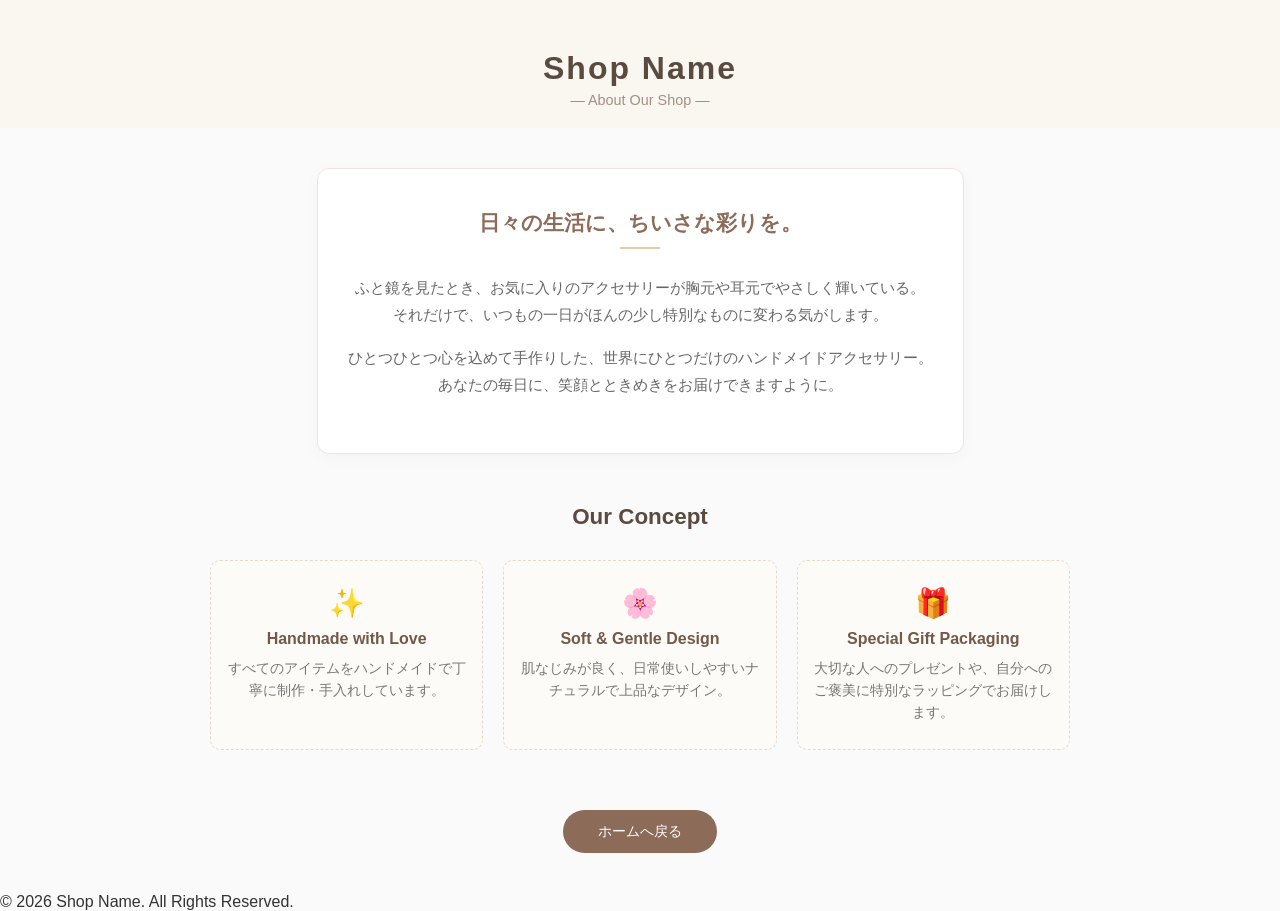
<file: about.html>
<!DOCTYPE html>
<html lang="ja">
<head>
  <meta charset="UTF-8">
  <meta name="viewport" content="width=device-width, initial-scale=1.0">
  <title>About Us | アクセサリーショップ</title>
  <link rel="stylesheet" href="style.css">
</head>
<body>

  <!-- ヘッダーエリア -->
  <header class="about-header">
    <h1 class="shop-title">Shop Name</h1>
    <p class="sub-title">― About Our Shop ―</p>
  </header>

  <main class="about-container">

    <!-- ブランドストーリー -->
    <section class="story-section">
      <div class="story-card">
        <h2 class="story-title">日々の生活に、ちいさな彩りを。</h2>
        <p class="story-text">
          ふと鏡を見たとき、お気に入りのアクセサリーが胸元や耳元でやさしく輝いている。<br>
          それだけで、いつもの一日がほんの少し特別なものに変わる気がします。
        </p>
        <p class="story-text">
          ひとつひとつ心を込めて手作りした、世界にひとつだけのハンドメイドアクセサリー。<br>
          あなたの毎日に、笑顔とときめきをお届けできますように。
        </p>
      </div>
    </section>

    <!-- こだわりポイント 3列カード -->
    <section class="concept-section">
      <h3 class="section-heading">Our Concept</h3>
      <div class="concept-grid">

        <div class="concept-item">
          <div class="icon">✨</div>
          <h4>Handmade with Love</h4>
          <p>すべてのアイテムをハンドメイドで丁寧に制作・手入れしています。</p>
        </div>

        <div class="concept-item">
          <div class="icon">🌸</div>
          <h4>Soft & Gentle Design</h4>
          <p>肌なじみが良く、日常使いしやすいナチュラルで上品なデザイン。</p>
        </div>

        <div class="concept-item">
          <div class="icon">🎁</div>
          <h4>Special Gift Packaging</h4>
          <p>大切な人へのプレゼントや、自分へのご褒美に特別なラッピングでお届けします。</p>
        </div>

      </div>
    </section>

    <!-- トップに戻るボタン -->
    <div class="btn-container">
      <a href="index.html" class="back-btn">ホームへ戻る</a>
    </div>

  </main>

  <footer>
    <p>&copy; 2026 Shop Name. All Rights Reserved.</p>
  </footer>

</body>
</html>
</file>
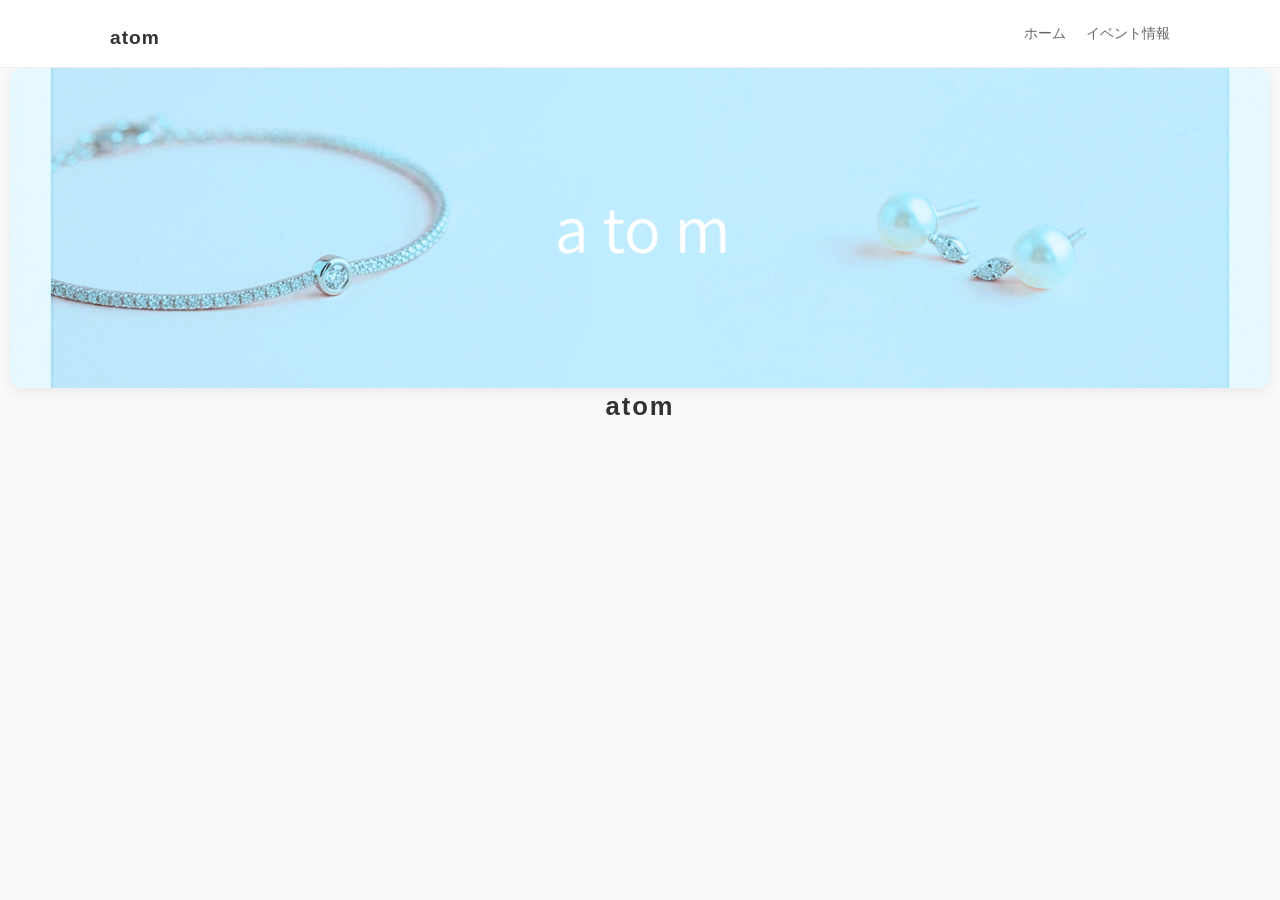
<file: atom.html>
<!DOCTYPE html>
<html lang="en">

<head>

  <meta charset="UTF-8">
  <meta name="viewport" content="width=device-width, initial-scale=1.0">
  <title>atom</title>
  <link rel="stylesheet" href="style.css">
</head>

<body>
  <header class="header">
    <div class="header-container">
      <!-- ショップロゴ（クリックでトップへ戻る） -->
      <h1 class="logo">
        <a href="#">atom</a>
      </h1>

      <!-- ナビゲーションメニュー -->
      <nav class="nav">
        <ul>
          <li><a href="index.html">ホーム</a></li>
          <!-- <li><a href="index.html#top_item">商品一覧</a></li> -->
          <li><a href="event.html">イベント情報</a></li>
          <!-- <li><a href="about.html">ショップについて</a></li> -->
        </ul>
      </nav>
    </div>
  </header>

  <main>
    <div class="slide active"><a href="Etude:A.html"><img src="images/atom.png" alt="スライド3"></a></div>
        <h2 class="section-title">atom</h2>
   
  </main>
    

</body>
</html>
</file>
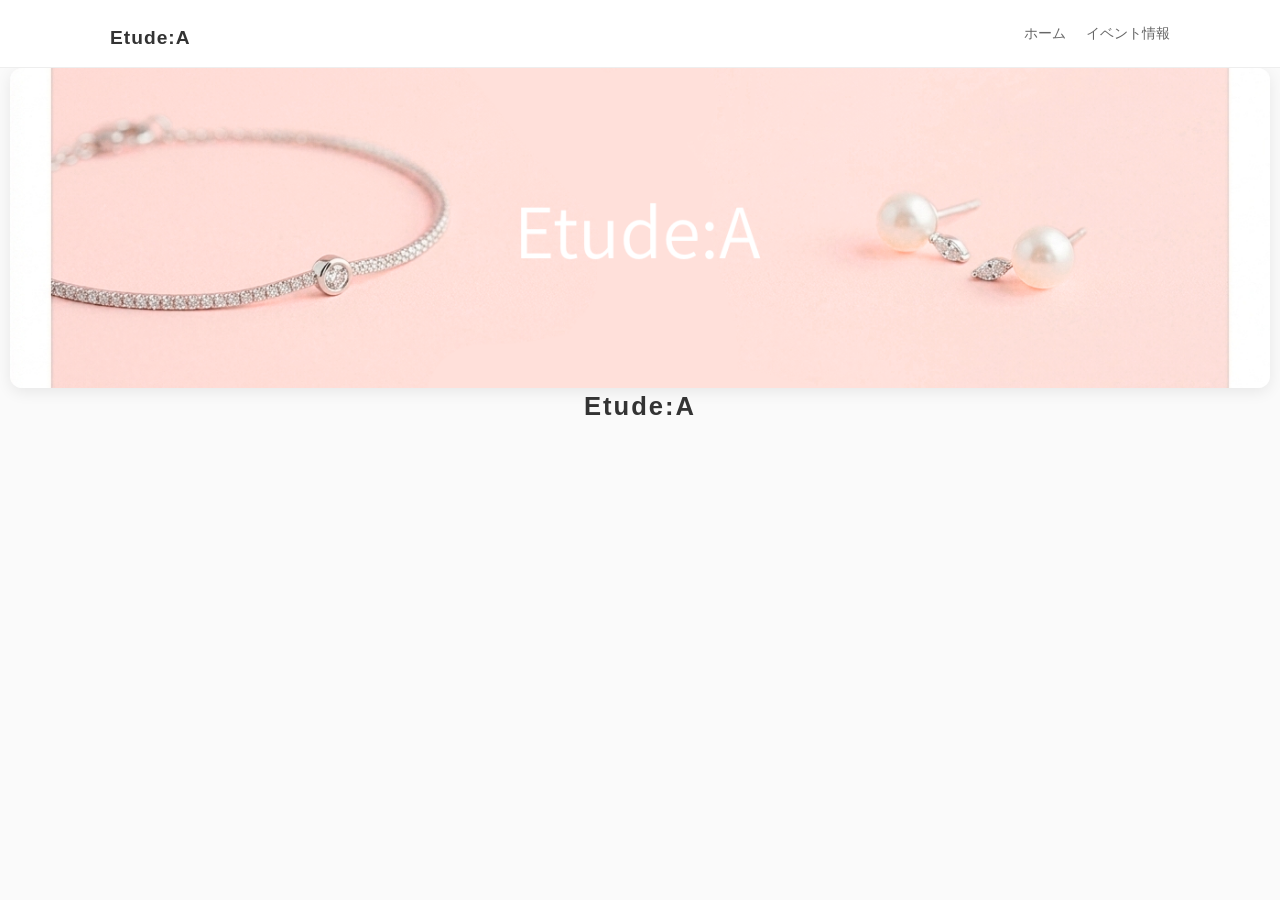
<file: EtudeA.html>
<!DOCTYPE html>
<html lang="en">

<head>

  <meta charset="UTF-8">
  <meta name="viewport" content="width=device-width, initial-scale=1.0">
  <title>Etude:A</title>
  <link rel="stylesheet" href="style.css">
</head>

<body>
  <header class="header">
    <div class="header-container">
      <!-- ショップロゴ（クリックでトップへ戻る） -->
      <h1 class="logo">
        <a href="#">Etude:A</a>
      </h1>

      <!-- ナビゲーションメニュー -->
      <nav class="nav">
        <ul>
          <li><a href="index.html">ホーム</a></li>
          <!-- <li><a href="index.html#top_item">商品一覧</a></li> -->
          <li><a href="event.html">イベント情報</a></li>
          <!-- <li><a href="about.html">ショップについて</a></li> -->
        </ul>
      </nav>
    </div>
  </header>

  <main>
    <div class="slide active"><a href="Etude:A.html"><img src="images/EtudeA.png" alt="スライド1"></a></div>
        <h2 class="section-title">Etude:A</h2>
   
  </main>
    

</body>
</html>
</file>
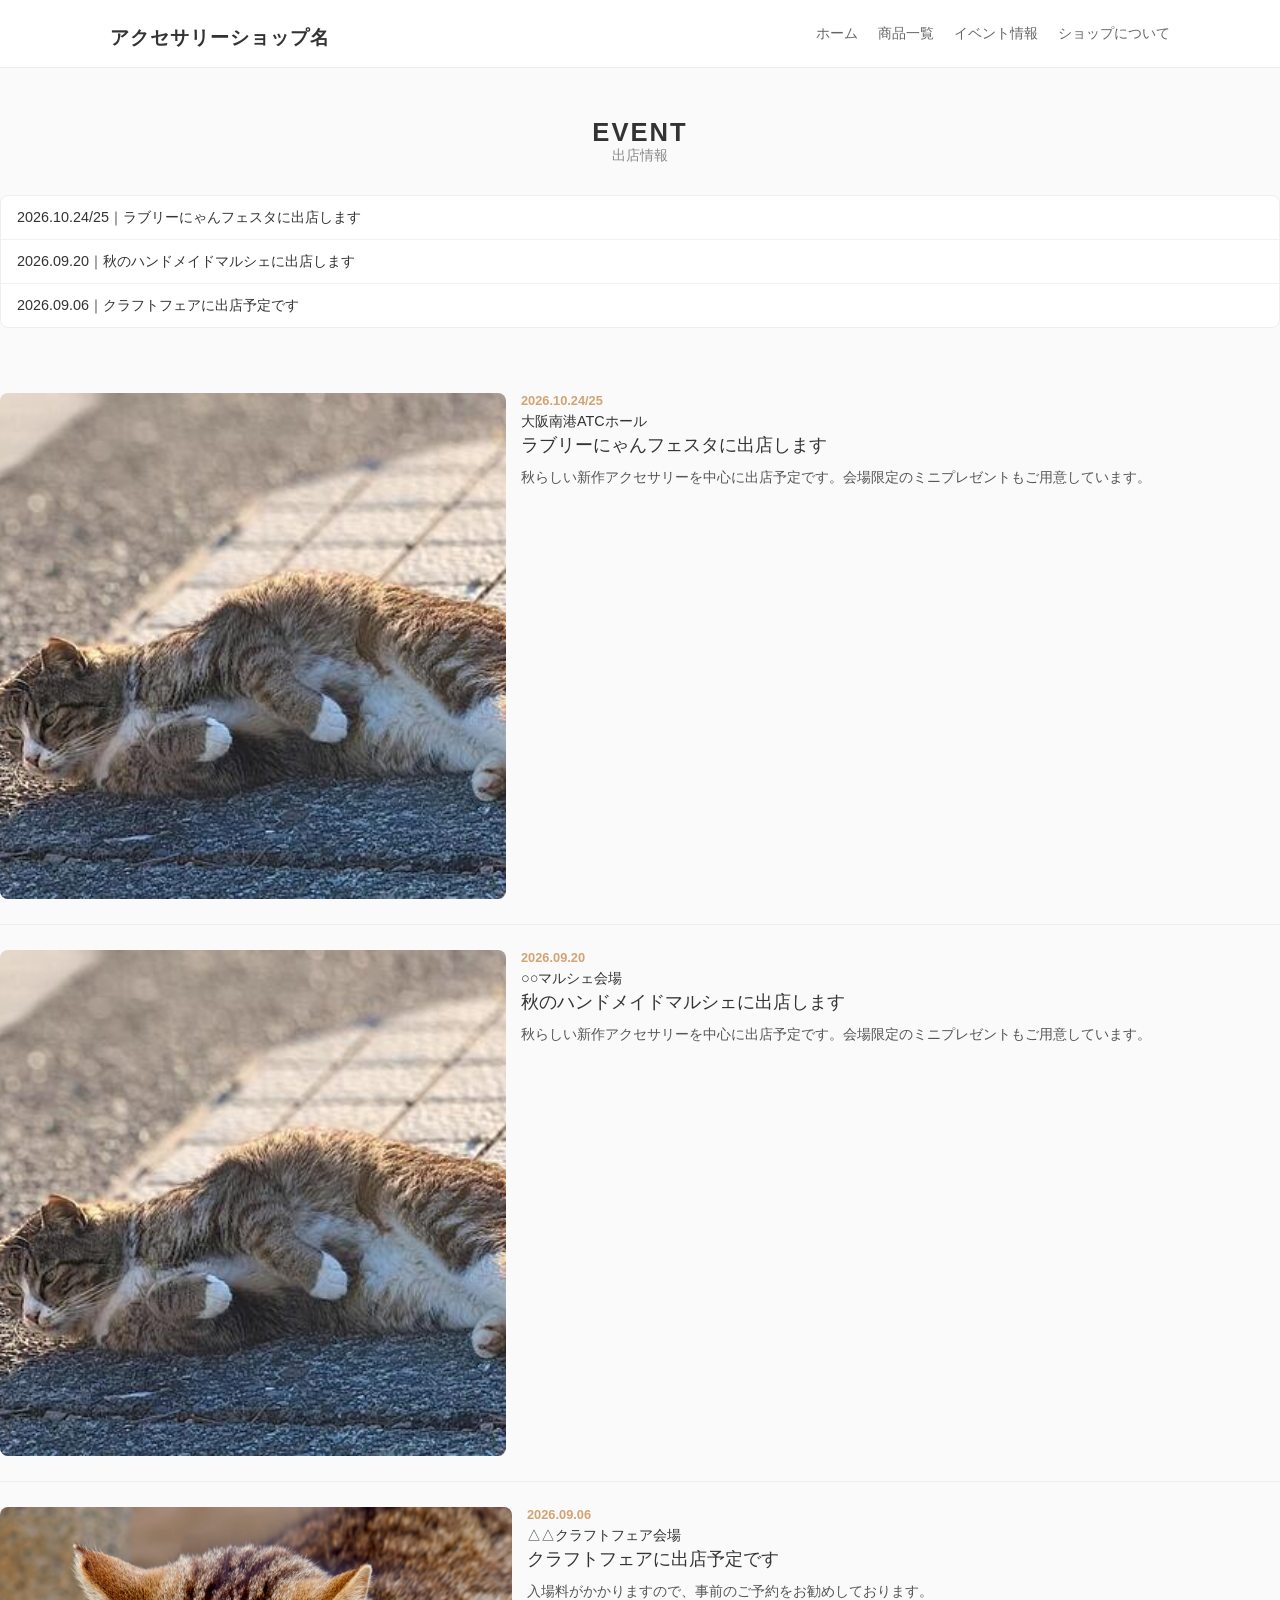
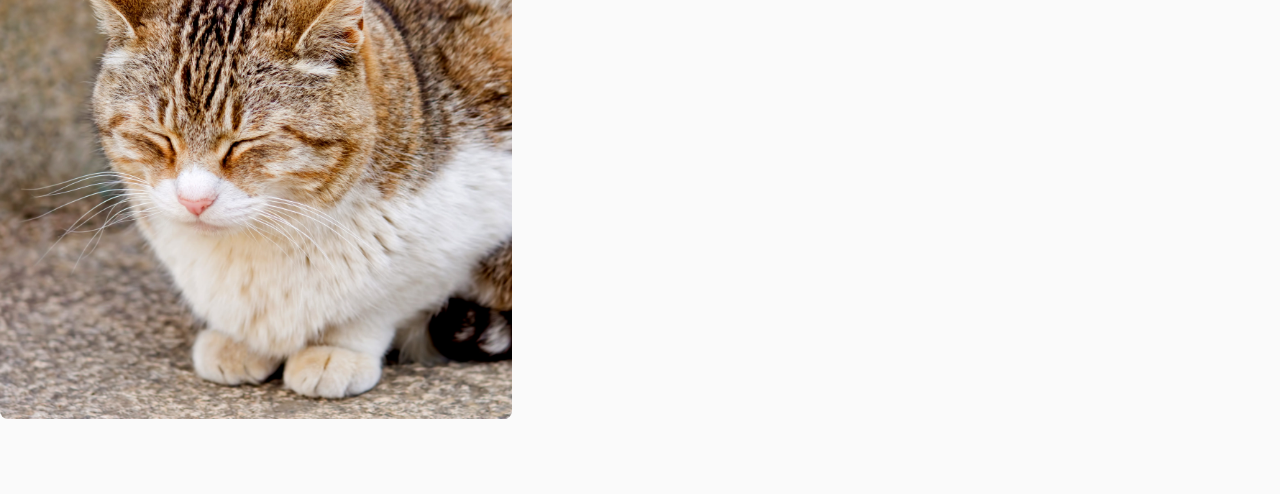
<file: event.html>
<!DOCTYPE html>
<html lang="en">

<head>
  <meta charset="UTF-8">
  <meta name="viewport" content="width=device-width, initial-scale=1.0">
  <title>イベント情報 | オンラインショップ名</title>
  <link rel="stylesheet" href="style.css">
</head>

<body>
  <header class="header">
    <div class="header-container">
      <h1 class="logo"><a href="index.html">アクセサリーショップ名</a></h1>
      <nav class="nav">
        <ul>
          <li><a href="index.html">ホーム</a></li>
          <li><a href="index.html#top_item">商品一覧</a></li>
          <li><a href="event.html">イベント情報</a></li>
          <li><a href="about.html">ショップについて</a></li>
        </ul>
      </nav>
    </div>
  </header>

  <main>
    <section class="event-page">
      <div class="container">
        <h2 class="section-title">EVENT</h2>
        <p class="section-subtitle">出店情報</p>

        <!-- 題名だけスクロールできる小さい枠 -->
        <nav class="event-scroll-nav">
          <ul class="event-scroll-list"><!-- JSで挿入 --></ul>
        </nav>

        <!-- その下に詳細一覧 -->
        <div class="event-list"><!-- JSで挿入 --></div>
      </div>
    </section>
  </main>

  <script>
    fetch('events.json')
      .then(res => res.json())
      .then(events => {
        const scrollList = document.querySelector('.event-scroll-list');
        const eventList = document.querySelector('.event-list');

        events.forEach(event => {
          // 上：タイトルだけのスクロールリスト
          const navItem = document.createElement('li');
          navItem.innerHTML = `<a href="#${event.id}">${event.date}｜${event.title}</a>`;
          scrollList.appendChild(navItem);

          // 下：詳細カード
          const card = document.createElement('div');
          card.className = 'event-card';
          card.id = event.id;
          card.innerHTML = `
            <img src="${event.image}" alt="${event.title}" class="event-image">
            <div class="event-info">
              <p class="event-date">${event.date}</p>
              <p class="event-place">${event.place}</p>
              <h3 class="event-title">${event.title}</h3>
              <p class="event-description">${event.description}</p>
            </div>
          `;
          eventList.appendChild(card);
        });
      })
      .catch(err => console.error('イベントデータの読み込みに失敗しました:', err));
  </script>
</body>

</html>
</file>
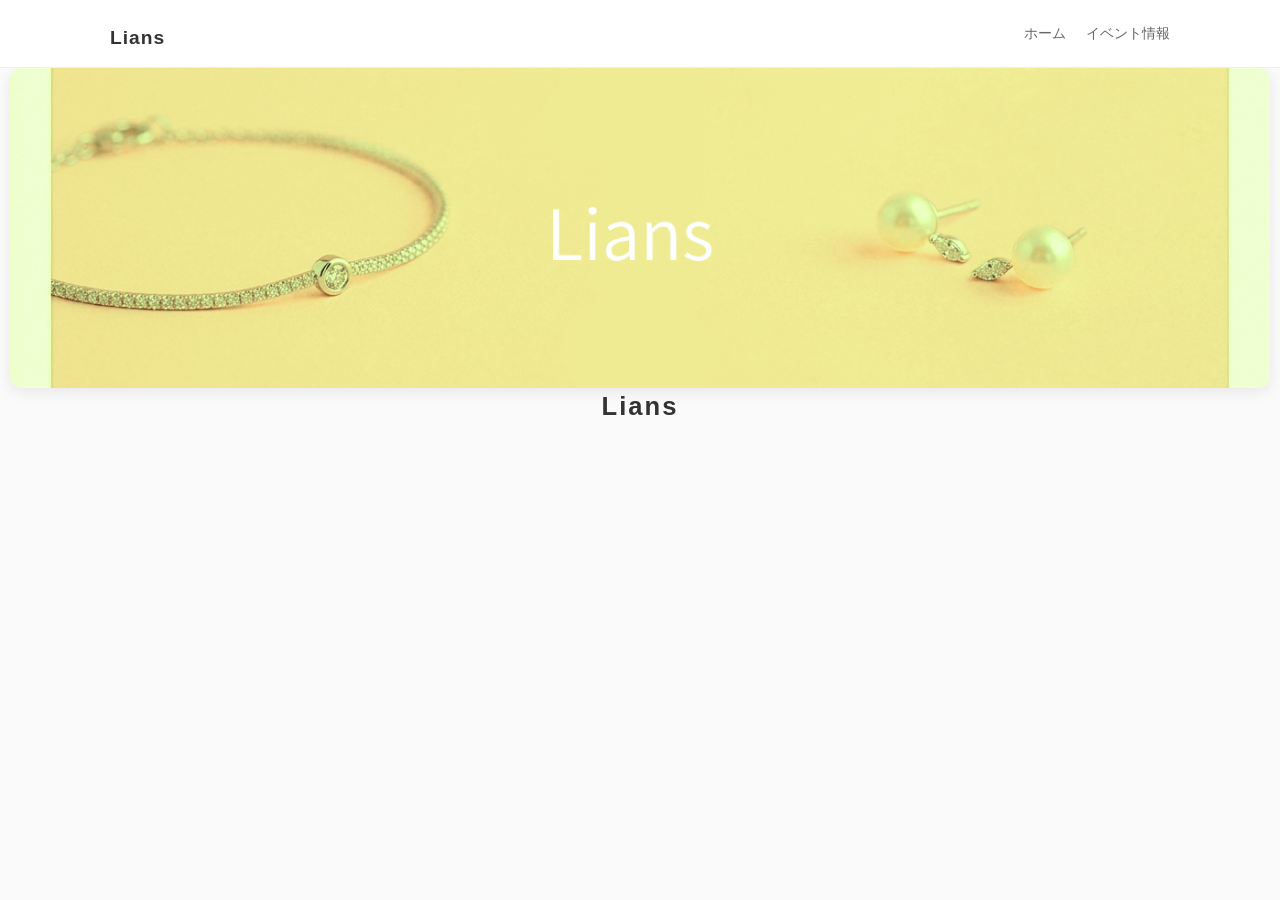
<file: Lians.html>
<!DOCTYPE html>
<html lang="en">

<head>

  <meta charset="UTF-8">
  <meta name="viewport" content="width=device-width, initial-scale=1.0">
  <title>Lians</title>
  <link rel="stylesheet" href="style.css">
</head>

<body>
  <header class="header">
    <div class="header-container">
      <!-- ショップロゴ（クリックでトップへ戻る） -->
      <h1 class="logo">
        <a href="#">Lians</a>
      </h1>

      <!-- ナビゲーションメニュー -->
      <nav class="nav">
        <ul>
          <li><a href="index.html">ホーム</a></li>
          <!-- <li><a href="index.html#top_item">商品一覧</a></li> -->
          <li><a href="event.html">イベント情報</a></li>
          <!-- <li><a href="about.html">ショップについて</a></li> -->
        </ul>
      </nav>
    </div>
  </header>

  <main>
    <div class="slide active"><a href="Etude:A.html"><img src="images/Lians.png" alt="スライド2"></a></div>
        <h2 class="section-title">Lians</h2>
   
  </main>
    

</body>
</html>
</file>
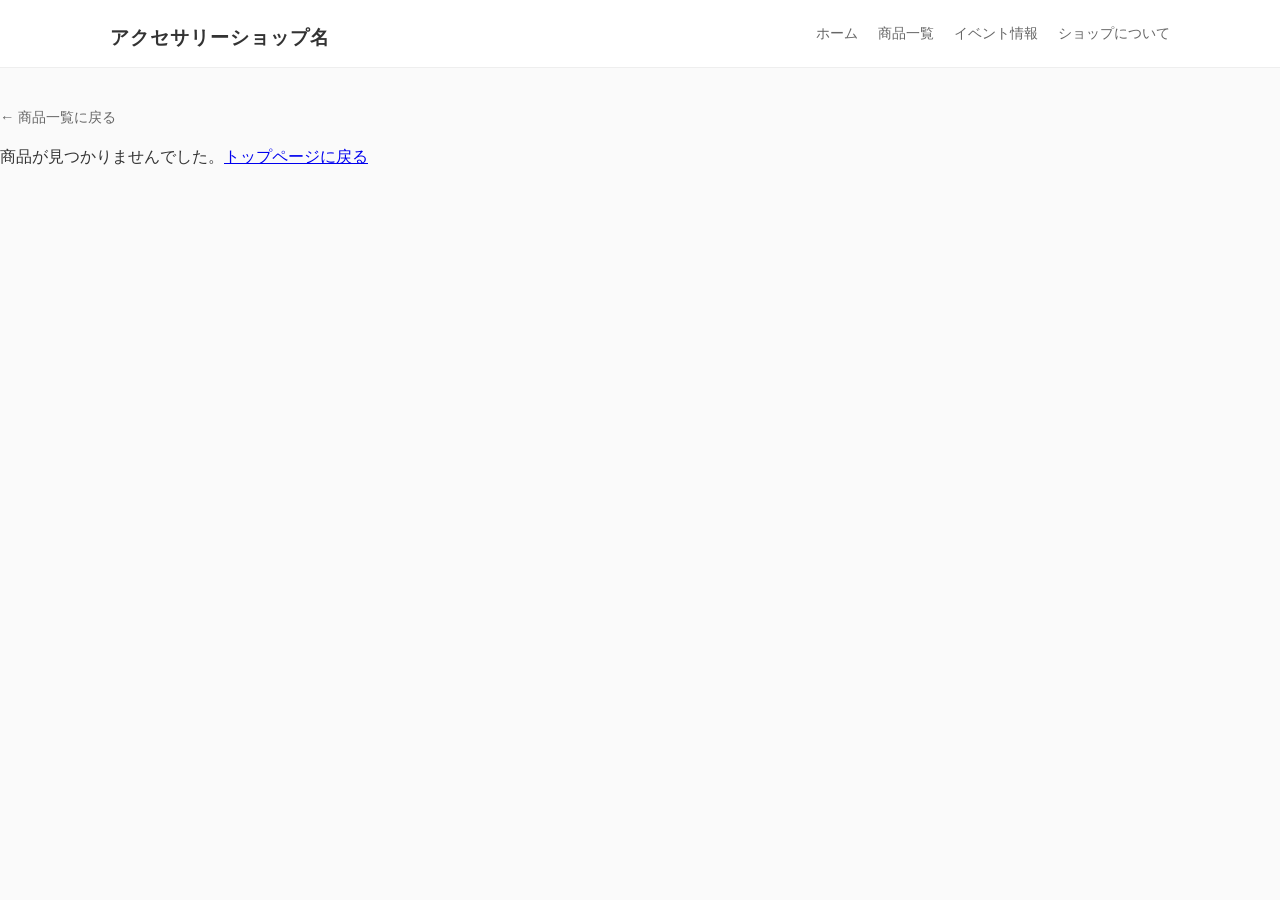
<file: product.html>
<!DOCTYPE html>
<html lang="en">

<head>
  <meta charset="UTF-8">
  <meta name="viewport" content="width=device-width, initial-scale=1.0">
  <title>商品詳細 | オンラインショップ</title>
  <link rel="stylesheet" href="style.css">
</head>

<body>
  <header class="header">
    <div class="header-container">
      <h1 class="logo">
        <a href="index.html">アクセサリーショップ名</a>
      </h1>

      <nav class="nav">
        <ul>
          <li><a href="index.html">ホーム</a></li>
          <li><a href="index.html#top_item">商品一覧</a></li>
          <li><a href="event.html">イベント情報</a></li>
          <li><a href="about.html">ショップについて</a></li>
        </ul>
      </nav>
    </div>
  </header>

  <main>
    <section class="product-detail-section">
      <div class="container">

        <!-- 一覧に戻るリンク -->
        <a href="index.html#top_item" class="back-link">← 商品一覧に戻る</a>

        <div class="product-detail-wrapper">
          <!-- 商品画像（JSで差し込む） -->
          <div class="detail-image-box">
            <img class="detail-image" src="" alt="">
          </div>

          <!-- 商品情報（JSで差し込む） -->
          <div class="detail-info">
            <h2 class="detail-title"></h2>
            <p class="detail-price"></p>
            <p class="detail-description"></p>
                        <a href="#" target="_blank" rel="noopener" class="detail-buy-button buy-button">購入する</a>
          </div>
        </div>

      </div>
    </section>
  </main>

  <script>
    // URLから ?id=01 の部分を取得
    const params = new URLSearchParams(window.location.search);
    const productId = params.get('id');

    // products.jsonを読み込んで、該当する商品を表示する
    fetch('products.json')
      .then(res => res.json())
      .then(products => {
        const product = products.find(p => p.id === productId);

        if (!product) {
          // idが不正、または見つからなかった場合
          document.querySelector('.product-detail-wrapper').innerHTML =
            '<p>商品が見つかりませんでした。<a href="index.html">トップページに戻る</a></p>';
          return;
        }

        document.title = `${product.name} | オンラインショップ`;
        document.querySelector('.detail-image').src = product.image;
        document.querySelector('.detail-image').alt = product.name;
        document.querySelector('.detail-title').textContent = product.name;
        document.querySelector('.detail-price').textContent = `¥${product.price.toLocaleString()} (税込)`;
        document.querySelector('.detail-description').textContent = product.description;
        document.querySelector('.detail-buy-button').href = product.stripeUrl;
      })
      .catch(err => {
        console.error('商品データの読み込みに失敗しました:', err);
      });
  </script>
</body>

</html>
</file>
<file: style.css>
html {
  scroll-behavior: smooth;
}
/* 全体のリセット（余計な余白を消す） */
* {
  margin: 0;
  padding: 0;
  box-sizing: border-box;
}

body {
  font-family: "Helvetica Neue", Arial, "ヒラギノ角ゴ Pro W3", "Hiragino Kaku Gothic Pro", メイリオ, Meiryo, sans-serif;
  color: #333;
  background-color: #fafafa;
}

/* ヘッダー全体のスタイル */
.header {
  background-color: #ffffff;
  border-bottom: 1px solid #eee;
  position: sticky; /* スクロールしても上に固定される設定 */
  top: 0;
  z-index: 100;
}

/* ロゴとナビゲーションを横並びにするレイアウト */
.header-container {
  max-width: 1100px;
  margin: 0 auto;
  padding: 15px 20px;
  display: flex;
  justify-content: space-between; /* 左右に振り分ける */
  align-items: center; /* 上下中央揃え */
}

.logo a {
  font-size: 1.2rem;
  font-weight: bold;
  color: #333;
  text-decoration: none;
  letter-spacing: 1px;
}

/* ナビゲーションメニューのスタイル */
.nav ul {
  display: flex;
  list-style: none;
  gap: 20px; /* メニュー同士の間隔 */
}

.nav a {
  text-decoration: none;
  color: #666;
  font-size: 0.9rem;
  transition: color 0.3s;
}

.nav a:hover {
  color: #d4a373; /* ホバーした時に少しおしゃれなアクセントカラーに変化 */
}
/* メインビジュアルエリア */
/* ===================================
   ブランドイメージバナー
=================================== */
.brand-banner {
  position: relative;
  width: 100%;
  height: 320px; /* お好みで調整（280〜400px程度がバランス良い） */
  overflow: hidden;
}

.brand-banner-image {
  width: 100%;
  height: 100%;
  object-fit: cover; /* 画像が切れても比率を保ったまま埋める */
}

.brand-banner-overlay {
  position: absolute;
  top: 0;
  left: 0;
  width: 100%;
  height: 100%;
  display: flex;
  justify-content: center;
  align-items: center;
  background-color: rgba(0, 0, 0, 0.25); /* 文字を読みやすくするための暗さ */
}

.brand-banner-catch {
  color: #fff;
  font-size: 1.5rem;
  letter-spacing: 2px;
  text-align: center;
  text-shadow: 0 2px 8px rgba(0, 0, 0, 0.3); /* 文字を背景から浮き立たせる */
  padding: 0 20px;
}

@media (max-width: 768px) {
  .brand-banner {
    height: 220px; /* スマホでは少し低めに */
  }
  .brand-banner-catch {
    font-size: 1.1rem;
  }
}
/* ===================================
   2. メインビジュアル（左右チラ見せスライダー）
=================================== */
.hero-slider {
  width: 100%;
  padding: 20px 0;
  overflow: hidden; /* 枠外の余計な画像をカット */
}

.slider-container {
  display: flex;
  transition: transform 0.5s ease-in-out; /* スライドのアニメーション速度 */
  /* スマホのときは画像を大きく、PCのときは少しキュッと小さく見せる設定 */
  width: 70%; /* 中央画像の横幅サイズ（ここで大きさを調整できます） */
  margin: 0 auto;
}

.slide {
  flex: 0 0 100%; /* 各スライドの幅 */
  padding: 0 10px; /* 画像同士の間隔 */
  box-sizing: border-box;
  opacity: 0.4; /* 両端にあるときは少し薄く（半透明）する */
  transition: opacity 0.5s;
}

/* 中央に来たアクティブな画像の設定 */
.slide.active {
  opacity: 1; /* 中央の画像だけくっきり見せる */
}

.slide img {
  width: 100%;
  height: 320px; /* 縦幅を抑えてコンパクトに（お好みで300px〜350pxで調整可） */
  object-fit: cover;
  border-radius: 12px; /* 角を丸くしておしゃれに */
  box-shadow: 0 4px 15px rgba(0, 0, 0, 0.08);
}

/* スマホ表示のときの設定 */
@media (max-width: 768px) {
  .slider-container {
    width: 85%; /* スマホではチラ見せ幅を狭めてメインを大きく見せる */
  }
  .slide img {
    height: 220px; /* スマホ用に縦幅を少し小さく */
  }
}

/* ===================================
   3. 特設エリア（バナーボタン）
=================================== */
.special-section {
  padding: 30px 0;
}

.special-grid {
  display: grid;
  grid-template-columns: repeat(4, 1fr); /* PCは4列 */
  gap: 15px;
}

.special-card {
  display: flex;
  flex-direction: column;
  justify-content: center;
  align-items: center;
  padding: 25px 10px;
  background-color: #fff;
  border: 1px solid #eee;
  border-radius: 8px;
  text-decoration: none;
  color: #333;
  transition: transform 0.2s, box-shadow 0.2s;
}

.special-card:hover {
  transform: translateY(-3px);
  box-shadow: 0 6px 15px rgba(0,0,0,0.08);
}

.special-card span {
  font-size: 0.75rem;
  letter-spacing: 1.5px;
  color: #d4a373;
  font-weight: bold;
}

.special-card h3 {
  font-size: 1rem;
  margin-top: 5px;
}

/* ===================================
   4. 商品一覧エリア（display: grid）
=================================== */
.products-section {
  padding: 50px 0;
}

.section-title {
  text-align: center;
  font-size: 1.6rem;
  letter-spacing: 2px;
  color: #333;
}

.section-subtitle {
  text-align: center;
  font-size: 0.85rem;
  color: #888;
  margin-bottom: 30px;
}

/* ★スマホで2列になる魔法のCSS（Grid）★ */
.product-grid {
  display: grid;
  grid-template-columns: repeat(2, 1fr); /* デフォルト（スマホ）で横2列 */
  gap: 15px; /* カード同士の間隔 */
}

/* 商品カードのスタイル */
.product-card {
  background-color: #ffffff;
  border-radius: 8px;
  overflow: hidden;
  border: 1px solid #eee;
  display: flex;
  flex-direction: column;
}

.product-image {
  width: 100%;
  aspect-ratio: 1 / 1; /* 正方形にする */
  overflow: hidden;
}

.product-image img {
  width: 100%;
  height: 100%;
  object-fit: cover;
  transition: transform 0.3s;
}

.product-card:hover .product-image img {
  transform: scale(1.05); /* ホバー時に少し拡大 */
}

.product-info {
  padding: 15px;
  display: flex;
  flex-direction: column;
  flex-grow: 1;
}

.product-title {
  font-size: 0.95rem;
  margin-bottom: 8px;
  line-height: 1.4;
  font-weight: normal;
}

.product-price {
  font-size: 1.1rem;
  font-weight: bold;
  color: #333;
  margin-bottom: 12px;
}

.product-price .tax {
  font-size: 0.75rem;
  font-weight: normal;
  color: #888;
}

/* Stripe用 購入ボタン */
.buy-button {
  margin-top: auto; /* ボタンをカードの一番下に揃える */
  display: block;
  text-align: center;
  background-color: #333;
  color: #fff;
  padding: 10px 0;
  border-radius: 4px;
  text-decoration: none;
  font-size: 0.85rem;
  transition: background-color 0.2s;
}

.buy-button:hover {
  background-color: #d4a373; /* ホバー時のカラー */
}

/* ===================================
   レスポンシブ対応（画面が広いPC向け）
=================================== */
@media (max-width: 768px) {
  /* スマホのとき特設エリアは1列にする */
  .special-grid {
    grid-template-columns: 1fr;
  }
}

@media (min-width: 769px) {
  /* パソコン（幅769px以上）では商品カタログを3列にする */
  .product-grid {
    grid-template-columns: repeat(4, 1fr);
    gap: 25px;
  }
}

/* ===================================
   商品詳細ページ
=================================== */
.product-detail-section {
  padding: 40px 0;
}

.back-link {
  display: inline-block;
  margin-bottom: 20px;
  color: #666;
  text-decoration: none;
  font-size: 0.9rem;
}

.back-link:hover {
  color: #d4a373;
}

.product-detail-wrapper {
  display: flex;
  flex-direction: column; /* スマホ：縦積み */
  gap: 25px;
}

.detail-image-box {
  width: 100%;
  aspect-ratio: 1 / 1;
  overflow: hidden;
  border-radius: 8px;
}

.detail-image {
  width: 100%;
  height: 100%;
  object-fit: cover;
}

.detail-title {
  font-size: 1.3rem;
  margin-bottom: 10px;
  font-weight: normal;
}

.detail-price {
  font-size: 1.4rem;
  font-weight: bold;
  margin-bottom: 15px;
}

.detail-description {
  font-size: 0.95rem;
  line-height: 1.7;
  color: #555;
  margin-bottom: 25px;
}

/* PC表示：画像と情報を横並びにする */
@media (min-width: 769px) {
  .product-detail-wrapper {
    flex-direction: row;
  }

  .detail-image-box,
  .detail-info {
    width: 50%;
  }
}

/* ===================================
   イベントページ
=================================== */
.event-page {
  padding: 50px 0;
}

/* 題名だけスクロールできる小さい枠 */
.event-scroll-nav {
  max-height: 160px; /* ここが「小さめの枠」の高さ。増減で調整可 */
  overflow-y: auto;
  border: 1px solid #eee;
  border-radius: 8px;
  margin-bottom: 40px;
  background-color: #fff;
}

.event-scroll-list {
  list-style: none;
}

.event-scroll-list li {
  border-bottom: 1px solid #f2f2f2;
}

.event-scroll-list li:last-child {
  border-bottom: none;
}

.event-scroll-list a {
  display: flex;
  justify-content: space-between; /* 左右に振り分ける */
  align-items: center;
  gap: 10px;
  padding: 12px 16px;
  font-size: 0.9rem;
  color: #333;
  text-decoration: none;
}

.event-scroll-list a:hover {
  background-color: #faf6f2;
  color: #d4a373;
}

/* 下に来る詳細カード */
.event-card {
  display: flex;
  flex-direction: column;
  gap: 15px;
  padding: 25px 0;
  border-bottom: 1px solid #eee;
  scroll-margin-top: 90px; /* クリックで飛んだ時、ヘッダーに隠れないようにする余白 */
}

.event-card:last-child {
  border-bottom: none;
}

.event-image {
  width: 100%;
  aspect-ratio: 16 / 9;
  object-fit: cover;
  border-radius: 8px;
}

.event-date {
  font-size: 0.8rem;
  color: #d4a373;
  font-weight: bold;
  margin-bottom: 4px;
}

.event-place {
  font-size: 0.85rem;
  color: #888;
  margin-bottom: 8px;
}

.event-title {
  font-size: 1.1rem;
  font-weight: normal;
  margin-bottom: 8px;
}

.event-description {
  font-size: 0.9rem;
  line-height: 1.7;
  color: #555;
}

/* PC表示：画像とテキストを横並びに */
@media (min-width: 769px) {
  .event-card {
    flex-direction: row;
  }
  .event-image {
    width: 40%;
    aspect-ratio: 1 / 1;
  }
  .event-info {
    width: 60%;
  }
}
.event-campaign {
  display: inline-block;
  font-size: 0.75rem;
  color: #fff;
  background-color: #d4a373;
  padding: 3px 10px;
  border-radius: 20px;
  margin-bottom: 8px;
}

.event-place {
  font-size: 0.9rem;
  color: #333;
  margin-bottom: 2px;
}

.event-address {
  font-size: 0.8rem;
  color: #888;
  margin-bottom: 12px;
}

/* --- About Page Design --- */

.about-header {
  text-align: center;
  padding: 50px 20px 20px;
  background-color: #faf6f0;
}

.shop-title {
  font-size: 2rem;
  color: #5a4b41;
  letter-spacing: 2px;
  margin-bottom: 5px;
}

.sub-title {
  font-size: 0.9rem;
  color: #a38f85;
}

.about-container {
  max-width: 900px;
  margin: 0 auto;
  padding: 40px 20px;
}

.story-section {
  display: flex;
  justify-content: center;
  margin-bottom: 50px;
}

.story-card {
  background-color: #ffffff;
  border: 1px solid #f0e6df;
  border-radius: 12px;
  padding: 40px 30px;
  text-align: center;
  box-shadow: 0 4px 15px rgba(0, 0, 0, 0.03);
  max-width: 650px;
}

.story-title {
  font-size: 1.3rem;
  color: #8c6b58;
  margin-bottom: 25px;
  position: relative;
  display: inline-block;
}

.story-title::after {
  content: '';
  display: block;
  width: 40px;
  height: 2px;
  background-color: #e8cca4;
  margin: 10px auto 0;
}

.story-text {
  font-size: 0.95rem;
  color: #666;
  line-height: 1.8;
  margin-bottom: 15px;
}

/* 3列カード */
.concept-section {
  text-align: center;
  margin-bottom: 60px;
}

.section-heading {
  font-size: 1.4rem;
  color: #5a4b41;
  margin-bottom: 30px;
}

.concept-grid {
  display: grid;
  grid-template-columns: repeat(auto-fit, minmax(220px, 1fr));
  gap: 20px;
}

.concept-item {
  background: #fdfbf7;
  border-radius: 10px;
  padding: 25px 15px;
  border: 1px dashed #e5d8cf;
}

.concept-item .icon {
  font-size: 1.8rem;
  margin-bottom: 10px;
}

.concept-item h4 {
  font-size: 1rem;
  color: #735949;
  margin-bottom: 10px;
}

.concept-item p {
  font-size: 0.85rem;
  color: #777;
  line-height: 1.6;
}

/* ボタン */
.btn-container {
  text-align: center;
  margin-top: 40px;
}

.back-btn {
  display: inline-block;
  padding: 12px 35px;
  background-color: #8c6b58;
  color: #fff;
  text-decoration: none;
  border-radius: 25px;
  font-size: 0.9rem;
  transition: background-color 0.3s;
}

.back-btn:hover {
  background-color: #6d5243;
}

/* トップへ戻るボタンのスタイル */
#scrollTopBtn {
  position: fixed;
  bottom: 30px;
  right: 30px;
  width: 50px;
  height: 50px;
  border-radius: 50%;
  background-color: #333333; /* ボタンの背景色（暗めのグレー） */
  color: #ffffff;            /* 文字色 */
  border: 1px solid #d4af37; /* さりげないゴールドの枠線 */
  font-size: 11px;
  font-weight: bold;
  letter-spacing: 1px;
  cursor: pointer;
  box-shadow: 0 4px 10px rgba(0, 0, 0, 0.15);
  
  /* 中央寄せとリンクの下線を消す設定 */
  display: flex;
  align-items: center;
  justify-content: center;
  text-decoration: none;
  
  opacity: 0; 
  visibility: hidden;
  transition: all 0.3s ease;
  z-index: 1000;
}

/* スクロール時に表示されるクラス */
#scrollTopBtn.is-active {
  opacity: 1;
  visibility: visible;
  display: flex;
}
</file>
